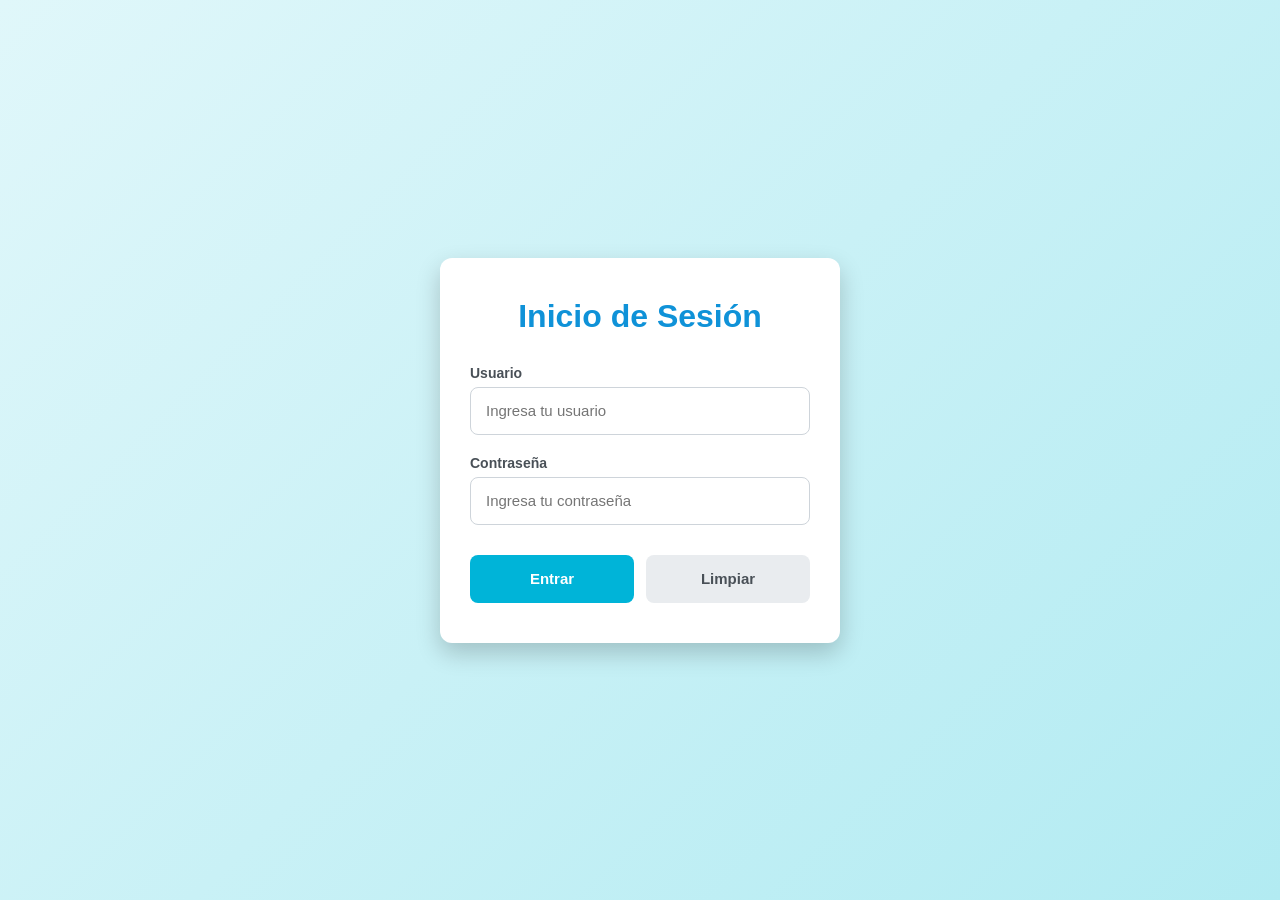
<file: Inicio_de_sesion.html>
<!DOCTYPE html>
<html lang="es">

<head>
    <meta charset="UTF-8">
    <meta name="viewport" content="width=device-width, initial-scale=1.0">
    <title>ISA - Iniciar Sesión</title>
    <title>ISA</title>
    <link rel="stylesheet" href="Inc.css">
</head>
<body>
    <div class="contenedor">
        <h1 class="tit">Inicio de Sesión</h1>
        <div class="contenido">
            <form action="">
                <div class="input-group">
                    <label for="usuario">Usuario</label>
                    <input type="text" id="usuario" placeholder="Ingresa tu usuario">
                </div>
                <div class="input-group">
                    <label for="password">Contraseña</label>
                    <input type="password" id="password" placeholder="Ingresa tu contraseña">
                </div>
                <div class="botones">
                    <button type="submit">Entrar</button>
                    <button type="reset">Limpiar</button>
                </div>
            </form>
        </div>
    </div>
</body>
</body>
</html>
</file>
<file: Inc.css>
* {
    box-sizing: border-box;
    margin: 0;
    padding: 0;
}

body {
    background: linear-gradient(135deg, #e0f7fa 0%, #b2ebf2 100%);
    font-family: 'Segoe UI', Tahoma, Geneva, Verdana, sans-serif;
    height: 100vh;
    display: flex;
    justify-content: center;
    align-items: center;
}

.contenedor {
    width: 100%;
    max-width: 400px;
    padding: 40px 30px;
    background-color: #ffffff;
    border-radius: 12px;
    box-shadow: 0px 10px 25px rgba(0, 0, 0, 0.20);
}

.tit {
    color: #0f92d8;
    font-family: 'Franklin Gothic Medium', 'Arial Narrow', Arial, sans-serif;
    font-size: 32px;
    text-align: center;
    margin-bottom: 30px;
}

form {
    display: flex;
    flex-direction: column;
    gap: 20px;
}

.input-group {
    display: flex;
    flex-direction: column;
    gap: 6px;
}

.input-group label {
    font-size: 14px;
    color: #495057;
    font-weight: 600;
}

input {
    width: 100%;
    border: 1px solid #ced4da;
    border-radius: 8px;
    height: 48px;
    padding: 0 15px;
    font-size: 15px;
    transition: all 0.3s ease;
    outline: none;
}

input:focus {
    border-color: #00b4d8;
    box-shadow: 0 0 0 3px rgba(0, 180, 216, 0.15);
}

.botones {
    display: flex;
    gap: 12px;
    margin-top: 10px;
}

button {
    flex: 1;
    height: 48px;
    border: none;
    border-radius: 8px;
    font-family: 'Segoe UI', Tahoma, Geneva, Verdana, sans-serif;
    font-size: 15px;
    font-weight: 600;
    cursor: pointer;
    transition: background-color 0.2s ease, transform 0.1s ease;
}

button[type="submit"] {
    background-color: #00b4d8;
    color: white;
}

button[type="submit"]:hover {
    background-color: #0096c7;
}

button[type="reset"] {
    background-color: #e9ecef;
    color: #495057;
}

button[type="reset"]:hover {
    background-color: #dee2e6;
}

button:active {
    transform: scale(0.98);
}
</file>
